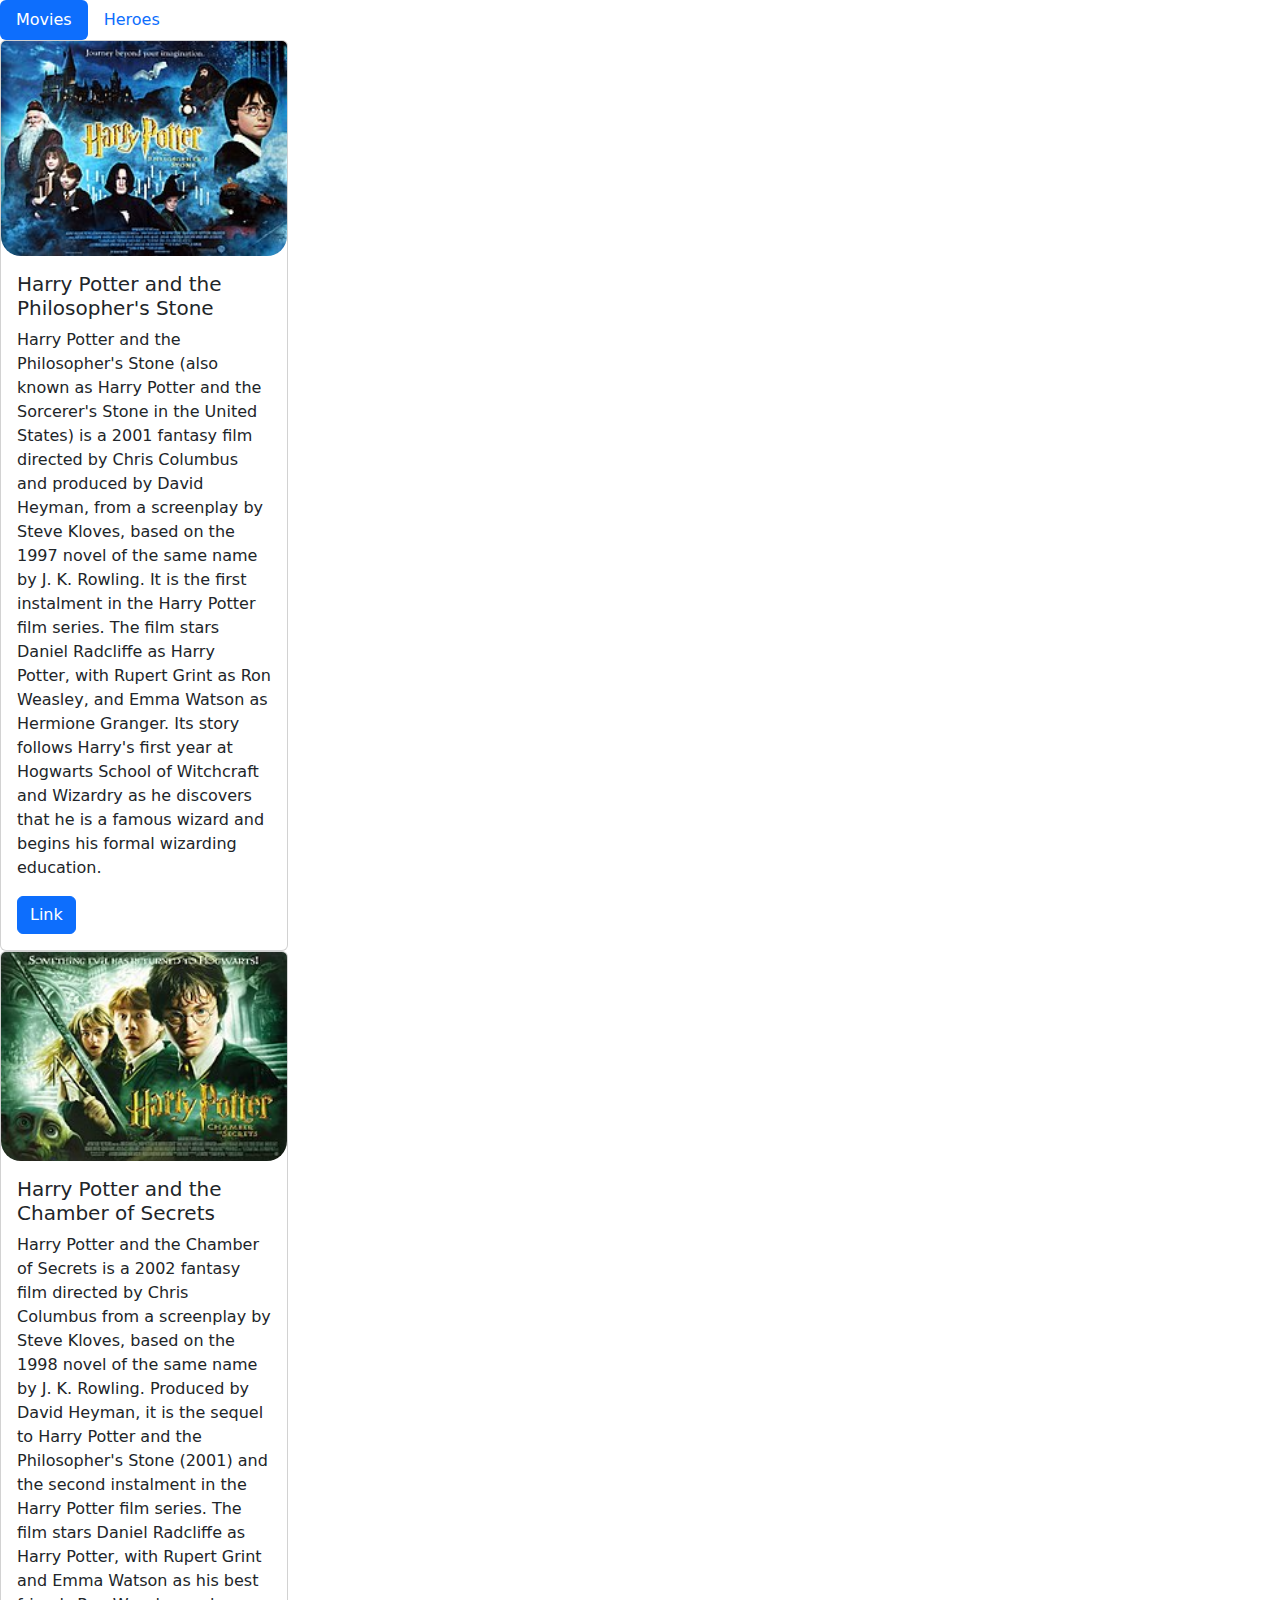
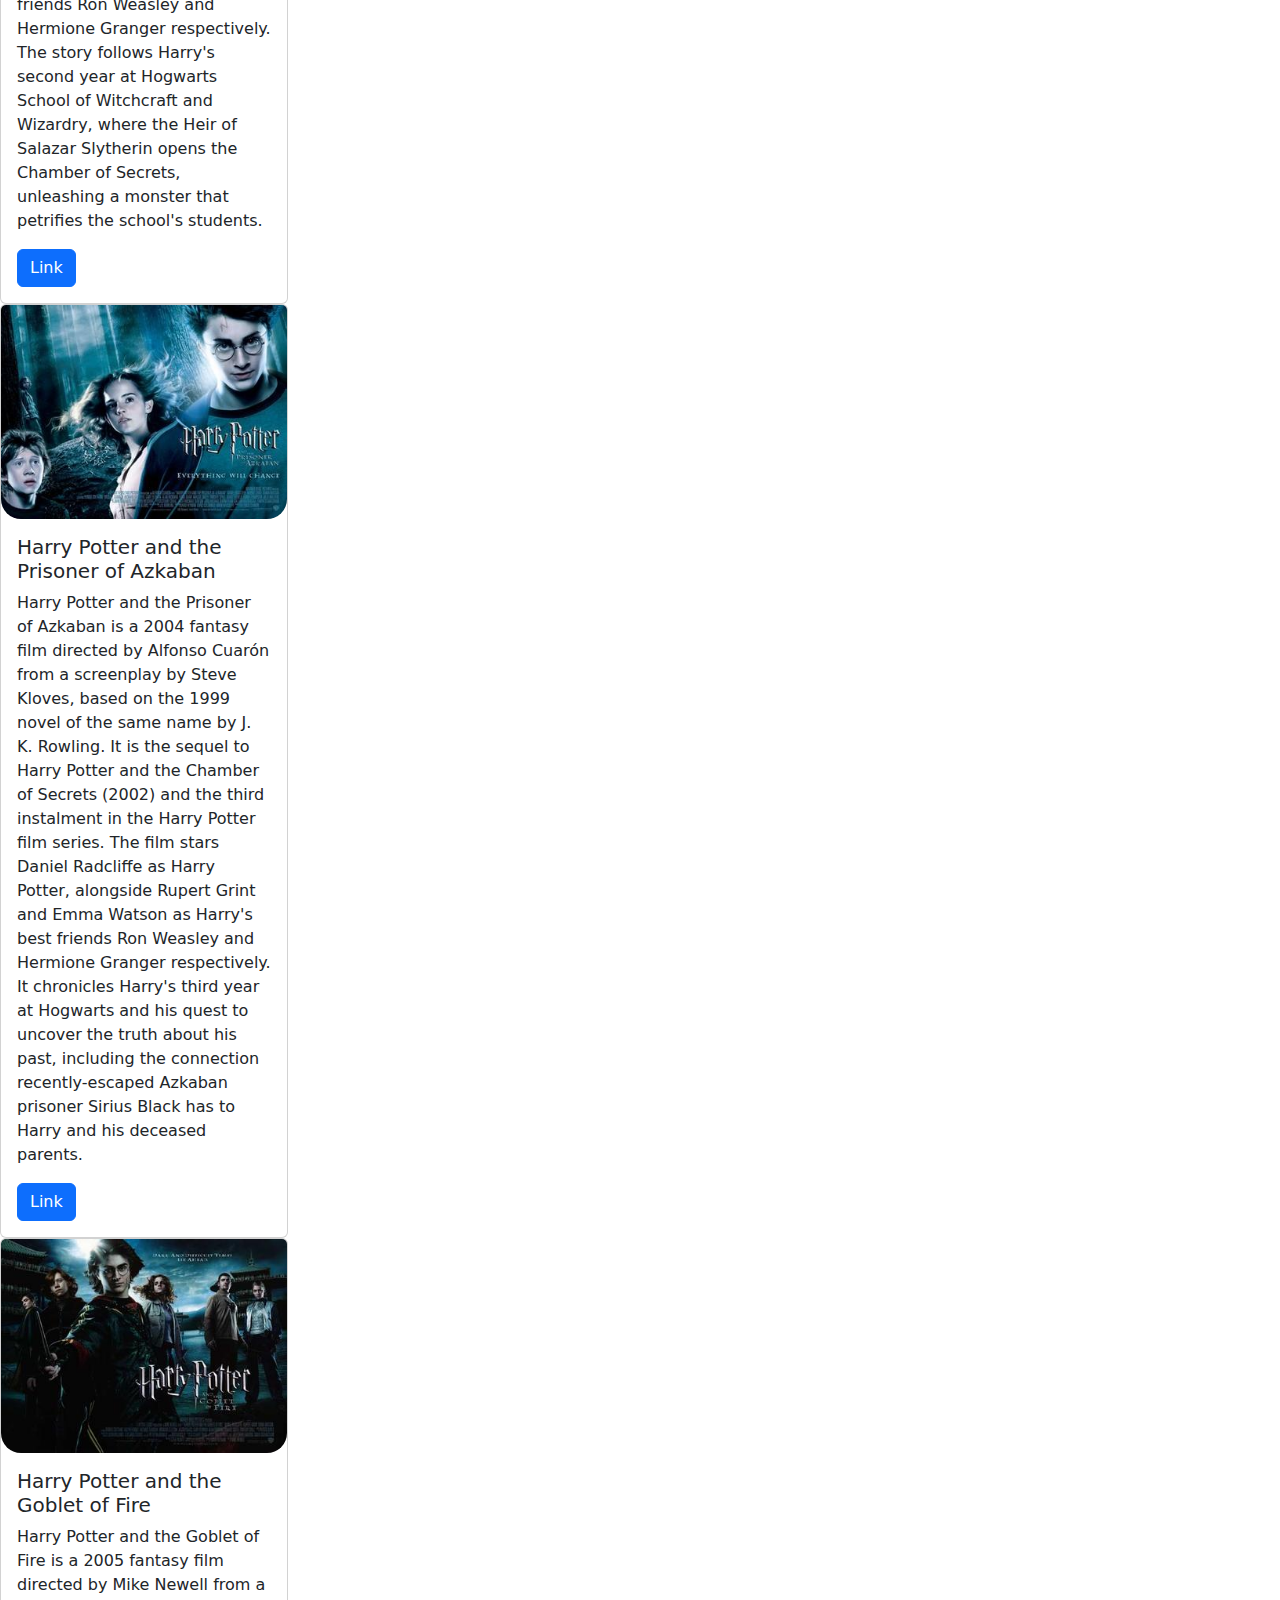
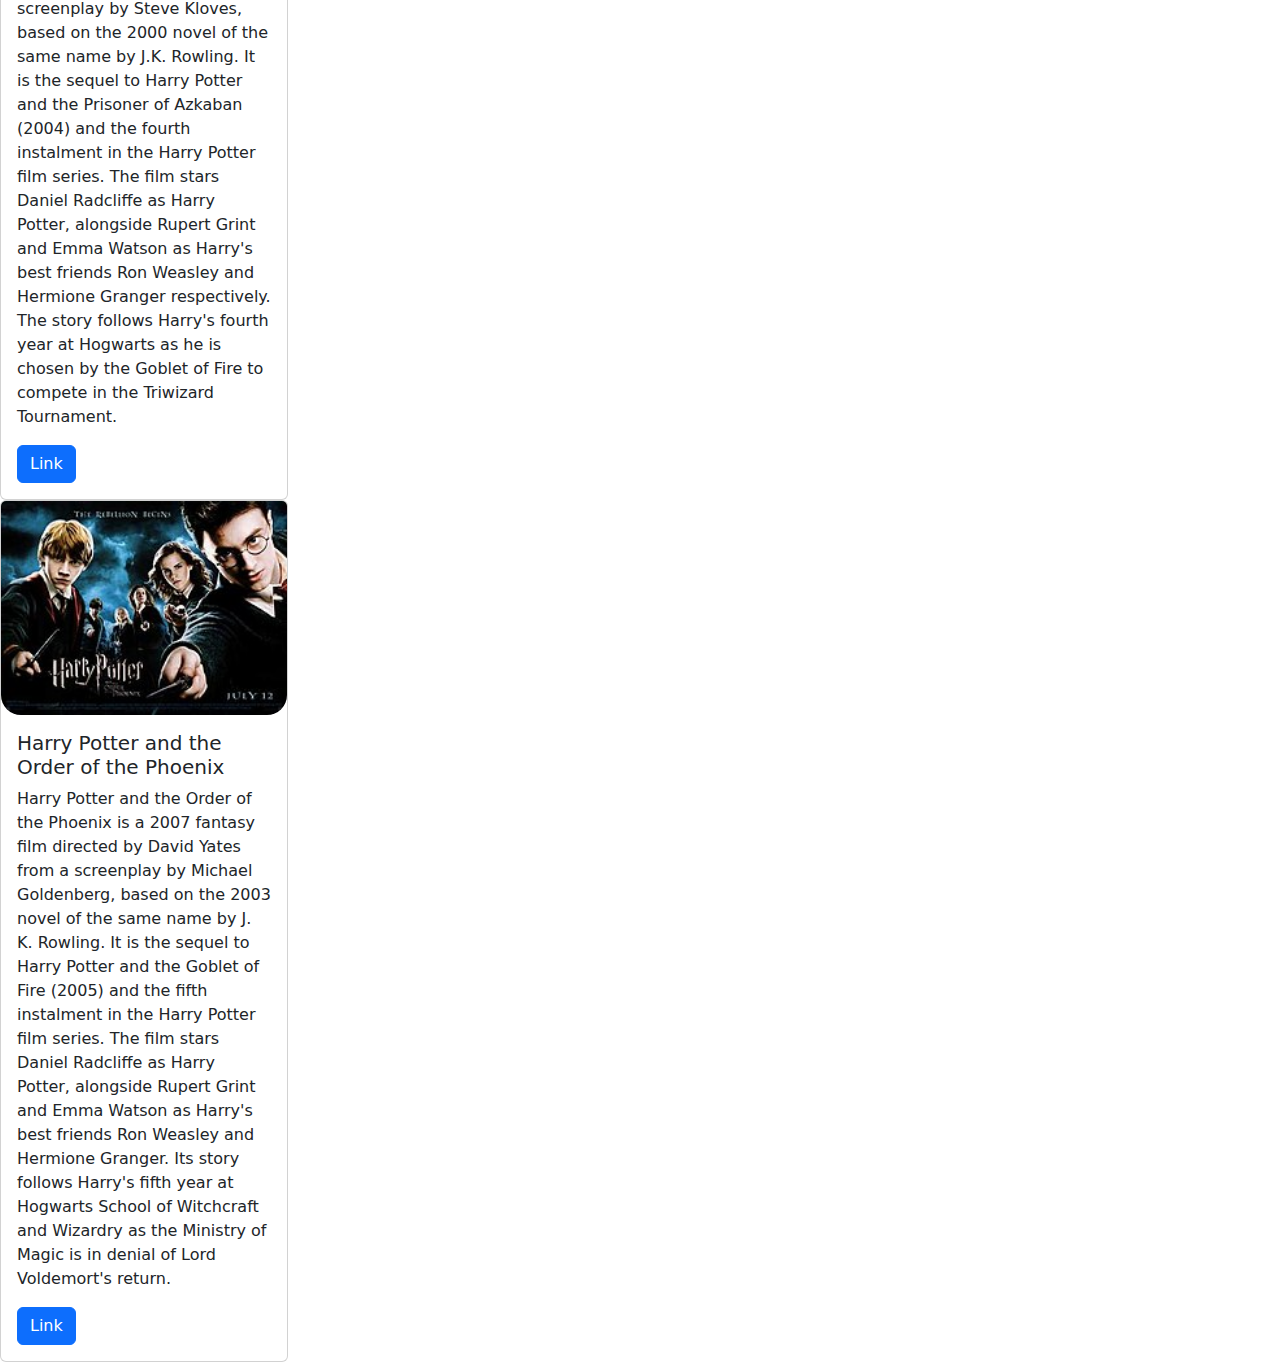
<file: video2_Web_application_from_two_pages/templates/index.html>
<!doctype html>
<html lang="en">
<head>
    <meta charset="UTF-8">
    <meta name="viewport"
          content="width=device-width, user-scalable=no, initial-scale=1.0, maximum-scale=1.0, minimum-scale=1.0">
    <meta http-equiv="X-UA-Compatible" content="ie=edge">
    <title>My first web site</title>
    <link rel="stylesheet" href="../static/css/styles.css">
     <link href="https://cdn.jsdelivr.net/npm/bootstrap@5.3.3/dist/css/bootstrap.min.css" rel="stylesheet" integrity="sha384-QWTKZyjpPEjISv5WaRU9OFeRpok6YctnYmDr5pNlyT2bRjXh0JMhjY6hW+ALEwIH" crossorigin="anonymous">
</head>
<body>

<ul class="nav nav-pills">
  <li class="nav-item">
    <a class="nav-link active" aria-current="page" href="/">Movies</a>
  </li>
  <li class="nav-item">
    <a class="nav-link" href="/person/">Heroes</a>
  </li>
</ul>

<div class="card" style="width: 18rem;">
  <img src="../static/images/Harry_Potter_and_the_Philosopher's_Stone_banner.jpg" class="card-img-top" alt="...">
  <div class="card-body">
    <h5 class="card-title">Harry Potter and the Philosopher's Stone</h5>
    <p class="card-text">Harry Potter and the Philosopher's Stone (also known as Harry Potter and the Sorcerer's Stone in the United States) is a 2001 fantasy film directed by Chris Columbus and produced by David Heyman, from a screenplay by Steve Kloves, based on the 1997 novel of the same name by J. K. Rowling. It is the first instalment in the Harry Potter film series. The film stars Daniel Radcliffe as Harry Potter, with Rupert Grint as Ron Weasley, and Emma Watson as Hermione Granger. Its story follows Harry's first year at Hogwarts School of Witchcraft and Wizardry as he discovers that he is a famous wizard and begins his formal wizarding education.</p>
    <a href="#" class="btn btn-primary">Link</a>
  </div>
</div>

<div class="card" style="width: 18rem;">
  <img src="../static/images/Harry_Potter_and_the_Chamber_of_Secrets_movie.jpg" class="card-img-top" alt="...">
  <div class="card-body">
    <h5 class="card-title">Harry Potter and the Chamber of Secrets</h5>
    <p class="card-text">Harry Potter and the Chamber of Secrets is a 2002 fantasy film directed by Chris Columbus from a screenplay by Steve Kloves, based on the 1998 novel of the same name by J. K. Rowling. Produced by David Heyman, it is the sequel to Harry Potter and the Philosopher's Stone (2001) and the second instalment in the Harry Potter film series. The film stars Daniel Radcliffe as Harry Potter, with Rupert Grint and Emma Watson as his best friends Ron Weasley and Hermione Granger respectively. The story follows Harry's second year at Hogwarts School of Witchcraft and Wizardry, where the Heir of Salazar Slytherin opens the Chamber of Secrets, unleashing a monster that petrifies the school's students.</p>
    <a href="#" class="btn btn-primary">Link</a>
  </div>
</div>

<div class="card" style="width: 18rem;">
  <img src="../static/images/Prisoner_of_azkaban_UK_poster.jpg" class="card-img-top" alt="...">
  <div class="card-body">
    <h5 class="card-title">Harry Potter and the Prisoner of Azkaban</h5>
    <p class="card-text">Harry Potter and the Prisoner of Azkaban is a 2004 fantasy film directed by Alfonso Cuarón from a screenplay by Steve Kloves, based on the 1999 novel of the same name by J. K. Rowling. It is the sequel to Harry Potter and the Chamber of Secrets (2002) and the third instalment in the Harry Potter film series. The film stars Daniel Radcliffe as Harry Potter, alongside Rupert Grint and Emma Watson as Harry's best friends Ron Weasley and Hermione Granger respectively. It chronicles Harry's third year at Hogwarts and his quest to uncover the truth about his past, including the connection recently-escaped Azkaban prisoner Sirius Black has to Harry and his deceased parents.</p>
    <a href="#" class="btn btn-primary">Link</a>
  </div>
</div>

<div class="card" style="width: 18rem;">
  <img src="../static/images/Harry_Potter_and_the_Goblet_of_Fire_Poster.jpg" class="card-img-top" alt="...">
  <div class="card-body">
    <h5 class="card-title">Harry Potter and the Goblet of Fire</h5>
    <p class="card-text">Harry Potter and the Goblet of Fire is a 2005 fantasy film directed by Mike Newell from a screenplay by Steve Kloves, based on the 2000 novel of the same name by J.K. Rowling. It is the sequel to Harry Potter and the Prisoner of Azkaban (2004) and the fourth instalment in the Harry Potter film series. The film stars Daniel Radcliffe as Harry Potter, alongside Rupert Grint and Emma Watson as Harry's best friends Ron Weasley and Hermione Granger respectively. The story follows Harry's fourth year at Hogwarts as he is chosen by the Goblet of Fire to compete in the Triwizard Tournament.</p>
    <a href="#" class="btn btn-primary">Link</a>
  </div>
</div>

<div class="card" style="width: 18rem;">
  <img src="../static/images/Harry_Potter_and_the_Order_of_the_Phoenix_poster.jpg" class="card-img-top" alt="...">
  <div class="card-body">
    <h5 class="card-title">Harry Potter and the Order of the Phoenix</h5>
    <p class="card-text">Harry Potter and the Order of the Phoenix is a 2007 fantasy film directed by David Yates from a screenplay by Michael Goldenberg, based on the 2003 novel of the same name by J. K. Rowling. It is the sequel to Harry Potter and the Goblet of Fire (2005) and the fifth instalment in the Harry Potter film series. The film stars Daniel Radcliffe as Harry Potter, alongside Rupert Grint and Emma Watson as Harry's best friends Ron Weasley and Hermione Granger. Its story follows Harry's fifth year at Hogwarts School of Witchcraft and Wizardry as the Ministry of Magic is in denial of Lord Voldemort's return.</p>
    <a href="#" class="btn btn-primary">Link</a>
  </div>
</div>

    <script src="https://cdn.jsdelivr.net/npm/bootstrap@5.3.3/dist/js/bootstrap.bundle.min.js" integrity="sha384-YvpcrYf0tY3lHB60NNkmXc5s9fDVZLESaAA55NDzOxhy9GkcIdslK1eN7N6jIeHz" crossorigin="anonymous"></script>

</body>
</html>
</file>
<file: video2_Web_application_from_two_pages/static/css/styles.css>
.card{
    width: 10px;
    height: 20px;
    background-color: #800000;
    border-radius: 10px;
}

.photo {
    height: 30%;
    padding: 10px;
}

.info {
    height: 40%;
    margin: 10px;
}

img {
    position: relative;
    border-radius: 20px;
}
</file>
